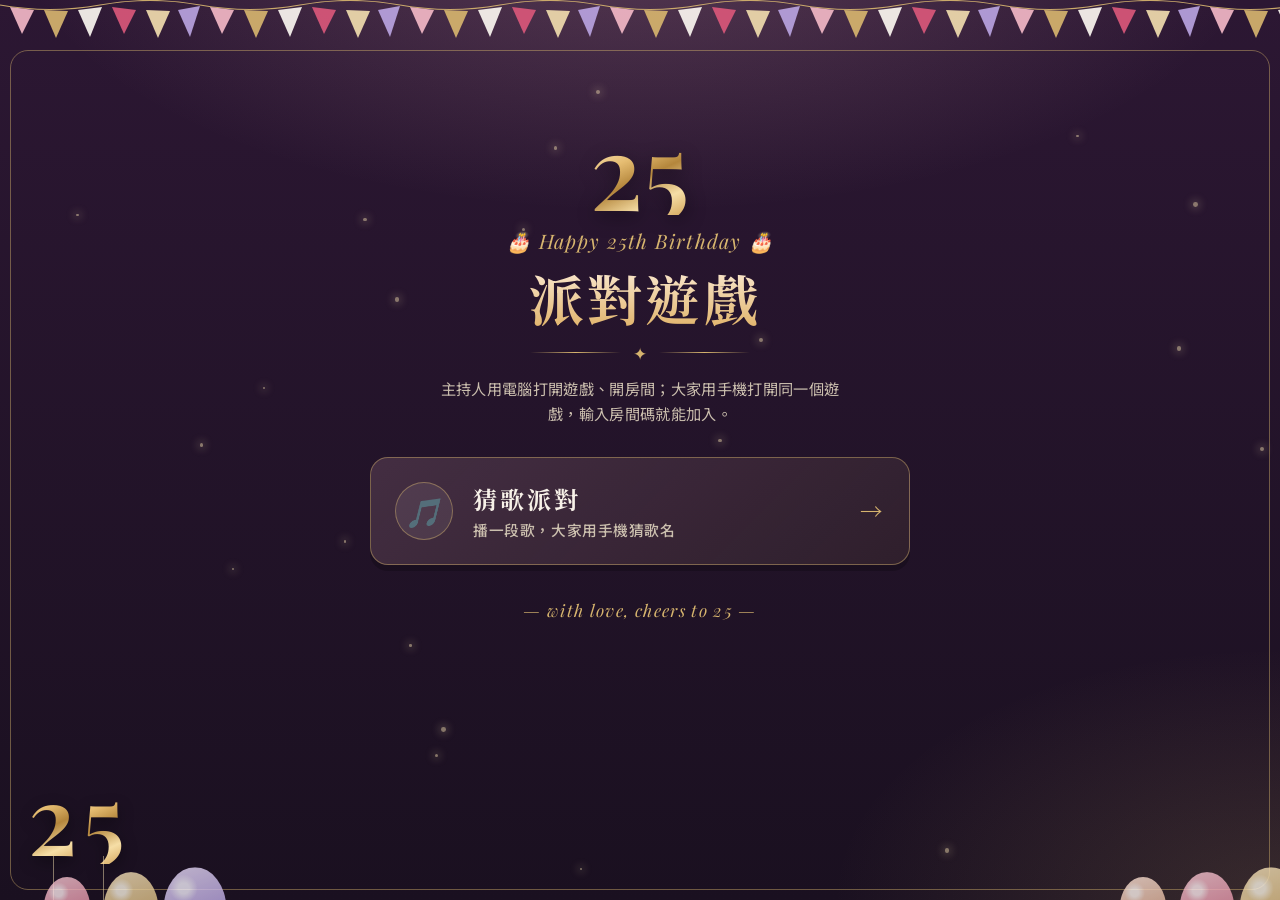
<file: index.html>
<!doctype html>
<html lang="zh-Hant">
<head>
<meta charset="utf-8">
<meta name="viewport" content="width=device-width,initial-scale=1,viewport-fit=cover">
<title>派對遊戲</title>
<link rel="stylesheet" href="https://fonts.googleapis.com/css2?family=Noto+Sans+TC:wght@500;700&family=Noto+Serif+TC:wght@500;700;900&family=Playfair+Display:ital,wght@0,500;0,600;1,500&display=swap">
<style>
:root{color-scheme:dark}
*{box-sizing:border-box}
body{margin:0;min-height:100vh;color:var(--ink);font-size:17px;line-height:1.6;
  padding:max(40px,env(safe-area-inset-top)) max(24px,env(safe-area-inset-right)) 40px max(24px,env(safe-area-inset-left))}
main{max-width:540px;margin:7vh auto 0;display:flex;flex-direction:column;gap:22px}
.hero{text-align:center;display:flex;flex-direction:column;align-items:center;gap:10px;margin-bottom:10px}
.script{font-family:"Playfair Display",serif;font-style:italic;color:var(--gold);font-size:1.25rem;letter-spacing:.06em}
h1{margin:0;font-size:clamp(2.4rem,9vw,3.4rem);line-height:1.15;letter-spacing:.2em;padding-left:.2em}
.rule{display:flex;align-items:center;gap:12px;color:var(--gold);width:220px}
.rule::before,.rule::after{content:"";flex:1;height:1px;background:linear-gradient(90deg,transparent,var(--gold),transparent)}
.big25{font-family:"Playfair Display",serif;font-weight:600;font-size:clamp(4.5rem,18vw,6.5rem);line-height:.9;background:linear-gradient(155deg,#fff4da 8%,#e6bd72 40%,#b4863c 58%,#f6dea6 80%,#d2a45a);-webkit-background-clip:text;background-clip:text;color:transparent;filter:drop-shadow(0 5px 10px rgba(0,0,0,.4))}
.hero p{margin:0;color:var(--muted);max-width:28em;font-size:.95rem}
a.game{display:grid;grid-template-columns:auto minmax(0,1fr) auto;align-items:center;gap:20px;padding:22px 24px;color:var(--ink);text-decoration:none;
  font-family:var(--f-display);font-weight:700;font-size:1.5rem;letter-spacing:.12em;border:1px solid var(--line);border-radius:18px;
  background:linear-gradient(135deg,rgba(242,184,198,.16),rgba(214,180,110,.08));box-shadow:0 6px 0 rgba(0,0,0,.2);transition:border-color .25s,background .25s,transform .25s}
a.game:hover{border-color:var(--gold);background:rgba(214,180,110,.08);transform:translateY(-2px)}
a.game .ic{font-family:"Playfair Display",serif;font-style:italic;font-weight:500;font-size:1.8rem;color:var(--gold);background:rgba(255,255,255,.08);width:58px;height:58px;display:grid;place-items:center;border:1px solid var(--line);border-radius:50%}
a.game span.d{display:block;font-family:var(--f-body);font-weight:500;font-size:.92rem;letter-spacing:.04em;color:var(--muted)}
a.game .go{color:var(--gold);font-size:1.4rem}
.foot{text-align:center;color:var(--gold);font-family:"Playfair Display",serif;font-style:italic;letter-spacing:.08em;margin-top:10px}
</style>
<link rel="stylesheet" href="party.css?v=6">
<script src="party.js?v=4" defer></script>
</head>
<body>
<main>
<div class="hero">
<div class="big25">25</div>
<div class="script">🎂 Happy 25th Birthday 🎂</div>
<h1>派對遊戲</h1>
<div class="rule" aria-hidden="true">✦</div>
<p>主持人用電腦打開遊戲、開房間；大家用手機打開同一個遊戲，輸入房間碼就能加入。</p>
</div>
<a class="game" href="song.html?v=21"><span class="ic" aria-hidden="true">🎵</span><div>猜歌派對<span class="d">播一段歌，大家用手機猜歌名</span></div><span class="go" aria-hidden="true">→</span></a>
<p class="foot">— with love, cheers to 25 —</p>
</main>
</body>
</html>
</file>
<file: party.css>
/* Birthday theme between playful and elegant shared by index / quiz / song: midnight + champagne gold + ivory, serif headings.
   Loaded after each page's own <style>, so it only re-skins; class names and layout stay as the pages define them. */
:root{
  --bg:#15121c; --bg2:#231b2c; --panel:#fbf7f0; --panel-ink:#2a2230; --ink:#f7f1e8; --muted:#cbbfae;
  --a:#d9577a; --b:#249a8f; --c:#7d55c7; --d:#d0892a; --e:#3f6fc4; --f:#bf4785; --g:#5f9a48; --h:#a06a4c;
  --good:#3f9a68; --bad:#c94a55; --blush:#f2b8c6; --gold:#d6b46e; --gold2:#f0dcae; --line:rgba(214,180,110,.45);
  --f-display:"Noto Serif TC","Songti TC","PMingLiU",serif;
  --f-body:"Noto Sans TC","PingFang TC","Microsoft JhengHei",sans-serif;
  --f-num:"Playfair Display","Noto Serif TC",Georgia,serif;
}
body{
  font-family:var(--f-body);letter-spacing:.02em;
  background:
    radial-gradient(ellipse 70% 45% at 50% -8%,rgba(214,180,110,.22),transparent 70%),
    radial-gradient(ellipse 50% 40% at 100% 100%,rgba(184,79,105,.14),transparent 70%),
    linear-gradient(180deg,#1b1623,#120f18) fixed;
  background-attachment:fixed;
}
/* a thin gold frame around the whole screen */
body::before{content:"";position:fixed;inset:10px;border:1px solid var(--line);border-radius:18px;pointer-events:none;z-index:0}
main{position:relative;z-index:1}
@media (max-width:640px){body::before{display:none}}
h1,h2,h3{font-family:var(--f-display);font-weight:700;letter-spacing:.08em}
main>h1,main>div>h1,.qtop h1{color:var(--gold2);background:linear-gradient(180deg,#f6e7c4,#c9a35a);-webkit-background-clip:text;background-clip:text;-webkit-text-fill-color:transparent}
.card h1,.card h2{color:var(--panel-ink);background:none;-webkit-text-fill-color:currentColor}
.brand{font-family:var(--f-display);font-weight:700;color:var(--muted);font-size:.95rem;letter-spacing:.3em;display:inline-flex;align-items:center;gap:10px}
.brand::before,.brand::after{content:"";width:22px;height:1px;background:var(--gold)}
.brand b{color:var(--gold)}
.card{background:var(--panel);border-radius:6px;border:1px solid #e9dfcd;box-shadow:0 0 0 6px rgba(251,247,240,.06),0 24px 60px rgba(0,0,0,.45);position:relative}
.card::before{content:"";position:absolute;inset:7px;border:1px solid #e6d6b4;border-radius:3px;pointer-events:none}
.card>*{position:relative}
.card .muted{color:#857a6e}
label{font-weight:500;letter-spacing:.06em;color:#5a4f47}
input,textarea,select{background:#fff;border:1px solid #ddd0ba;border-radius:4px;color:var(--panel-ink)}
input:focus,textarea:focus,select:focus{border-color:var(--gold);outline:none;box-shadow:0 0 0 3px rgba(214,180,110,.25)}
input.code{font-family:var(--f-num);font-weight:600;color:var(--panel-ink);letter-spacing:.35em;font-variant-numeric:lining-nums}
button{border-radius:4px;background:var(--panel-ink);font-weight:700;letter-spacing:.12em;transition:background .2s,transform .1s}
button:not(:disabled):active{transform:translateY(1px)}
button.go{background:linear-gradient(180deg,#dcbd7a,#b99248);color:#241c14}
button.go:hover{background:linear-gradient(180deg,#e5c886,#c19a4f)}
button.ghost{border:1px solid currentColor}
button.link{color:var(--muted);letter-spacing:.06em}
.card button.link{color:#857a6e}
:focus-visible{outline:2px solid var(--gold);outline-offset:3px}
.bigcode{font-family:var(--f-num);font-weight:600;color:var(--gold2);letter-spacing:.2em;font-variant-numeric:lining-nums;text-shadow:0 0 30px rgba(214,180,110,.35)}
.qr{border-radius:4px;box-shadow:0 0 0 1px var(--line),0 0 0 8px rgba(214,180,110,.08)}
.chip{background:transparent;color:var(--ink);border:1px solid var(--line);font-weight:500;letter-spacing:.05em}
.qnum{font-family:var(--f-num);color:var(--gold);letter-spacing:.2em;font-variant-numeric:lining-nums}
.qtext{font-family:var(--f-display);border-radius:6px;border:1px solid #e9dfcd;box-shadow:0 24px 60px rgba(0,0,0,.4)}
.timer{font-family:var(--f-num);font-weight:600;background:transparent;color:var(--gold2);border:1px solid var(--gold);box-shadow:inset 0 0 0 5px rgba(214,180,110,.12);font-variant-numeric:lining-nums tabular-nums}
.answered{font-family:var(--f-num);color:var(--muted);font-variant-numeric:lining-nums}
.answered b{color:var(--gold2)}
.stage{border-radius:6px;border:1px solid var(--line);box-shadow:0 24px 60px rgba(0,0,0,.45)}
.cover{background:radial-gradient(ellipse at 50% 30%,#3a2c43,#17121d)}
.cover .big{font-family:var(--f-display);letter-spacing:.2em;color:var(--gold2)}
.eq i{background:var(--gold);width:6px;border-radius:3px}
.opt{border-radius:6px;box-shadow:inset 0 0 0 1px rgba(255,255,255,.18),0 10px 24px rgba(0,0,0,.28);letter-spacing:.06em;font-weight:700}
.opt .k{font-family:var(--f-num);font-weight:600;background:transparent;border:1px solid rgba(255,255,255,.55);border-radius:50%}
.opt.right{outline:2px solid var(--gold2);outline-offset:4px}
.opt .cnt{font-family:var(--f-num);font-variant-numeric:lining-nums}
.brow{background:rgba(255,255,255,.03);border:0;border-bottom:1px solid var(--line);border-radius:0;font-weight:700}
.brow .r,.brow .s{font-family:var(--f-num);font-variant-numeric:lining-nums}
.brow .r{color:var(--gold)}
.pod{border-radius:4px 4px 0 0;color:var(--panel-ink);border:1px solid rgba(0,0,0,.08);border-bottom:0}
.pod .nm{font-family:var(--f-display)}
.pod .s{font-family:var(--f-num);font-variant-numeric:lining-nums}
.p1{background:linear-gradient(180deg,#f3e2b8,#cfa95e)}
.p2{background:linear-gradient(180deg,#eef0f2,#b9bec6)}.p3{background:linear-gradient(180deg,#f0d2bd,#c08a68)}
.status{border-radius:6px}
.status .big{font-family:var(--f-display);letter-spacing:.1em}
.status.good{background:linear-gradient(180deg,#4b9a6c,#2f6e4a);box-shadow:inset 0 0 0 1px rgba(255,255,255,.2)}
.status.bad{background:linear-gradient(180deg,#b9505a,#86323a);box-shadow:inset 0 0 0 1px rgba(255,255,255,.2)}
.pts{font-family:var(--f-num);font-variant-numeric:lining-nums}
.me{border-bottom:1px solid var(--line)}
.me .s{font-family:var(--f-num);color:var(--gold2);font-variant-numeric:lining-nums}
.note,.banner{border-radius:4px}
.banner{background:var(--gold);color:#241c14}
/* drifting gold sparkles and the confetti burst, added by party.js */
.pg-sparkles{position:fixed;inset:0;pointer-events:none;z-index:0;overflow:hidden}
.pg-sparkles i{position:absolute;width:var(--s,4px);height:var(--s,4px);border-radius:50%;background:var(--gold2);box-shadow:0 0 8px 2px rgba(240,220,174,.5);opacity:.5}
.pg-confetti{position:fixed;inset:0;pointer-events:none;z-index:50;overflow:hidden}
.pg-confetti i{position:absolute;top:-20px;width:6px;height:14px;border-radius:1px}
@media (prefers-reduced-motion:no-preference){
  .pg-sparkles i{animation:pg-twinkle var(--dur,6s) ease-in-out infinite;animation-delay:var(--del,0s)}
  @keyframes pg-twinkle{0%,100%{opacity:0;transform:translateY(0) scale(.6)}50%{opacity:.75;transform:translateY(-24px) scale(1)}}
  .pg-confetti i{animation:pg-fall var(--dur,4s) cubic-bezier(.25,.5,.5,1) forwards;animation-delay:var(--del,0s)}
  @keyframes pg-fall{to{transform:translate(var(--dx,0),110vh) rotate(var(--rot,540deg))}}
}
@media (prefers-reduced-motion:reduce){.pg-confetti{display:none}}

/* ---- festive layer: warmer plum night, soft bunting, rounded corners, balloons ---- */
body{background:
    radial-gradient(ellipse 70% 45% at 50% -8%,rgba(242,184,198,.22),transparent 70%),
    radial-gradient(ellipse 50% 40% at 100% 100%,rgba(214,180,110,.16),transparent 70%),
    linear-gradient(180deg,#2c1733,#1a1020) fixed;
  padding-top:max(58px,calc(env(safe-area-inset-top) + 42px))}
body::after{content:"";position:fixed;left:0;right:0;top:0;height:46px;z-index:0;pointer-events:none;opacity:.92;
  background:url("data:image/svg+xml,%3Csvg xmlns='http://www.w3.org/2000/svg' width='200' height='46' viewBox='0 0 200 46'%3E%3Cpath d='M0 5 Q50 14 100 5 T200 5' fill='none' stroke='%23d6b46e' stroke-width='1.2'/%3E%3Cpath d='M10 7 L22 34 L34 10Z' fill='%23f2b8c6'/%3E%3Cpath d='M44 10 L56 38 L68 11Z' fill='%23d6b46e'/%3E%3Cpath d='M78 10 L90 37 L102 7Z' fill='%23fbf7f0'/%3E%3Cpath d='M112 7 L124 34 L136 10Z' fill='%23d9577a'/%3E%3Cpath d='M146 10 L158 38 L170 11Z' fill='%23f0dcae'/%3E%3Cpath d='M178 10 L190 37 L200 6Z' fill='%23b9a3e0'/%3E%3C/svg%3E") repeat-x 0 0/200px 46px}
main>h1,main>div>h1,.qtop h1{background-image:linear-gradient(180deg,#fbe9d2,#e0b36a)}
.brand::before{content:"🎂";width:auto;height:auto;background:none}
.card,.qtext,.stage{border-radius:14px}.card::before{border-radius:10px}
input,textarea,select{border-radius:10px}
button{border-radius:12px}
button.go{background:linear-gradient(180deg,#f3a3b6,#d9577a);color:#fff}
button.go:hover{background:linear-gradient(180deg,#f6b1c2,#e0627f)}
.qr{border-radius:12px}
.chip{border-radius:99px;background:rgba(242,184,198,.1)}
.opt{border-radius:14px;box-shadow:inset 0 0 0 1px rgba(255,255,255,.2),0 5px 0 rgba(0,0,0,.22)}
.opt .k{background:rgba(255,255,255,.18)}
.brow{border-radius:12px;border:1px solid var(--line);background:rgba(255,255,255,.04)}
.board{gap:8px}
.pod{border-radius:14px 14px 0 0}
.p3{background:linear-gradient(180deg,#f8d0da,#e08aa0)}
.status{border-radius:16px}
.timer{background:rgba(242,184,198,.12)}
.me{border:1px solid var(--line);border-radius:99px;padding:8px 18px}
.cover{background:radial-gradient(circle,rgba(240,220,174,.5) 0 1.5px,transparent 2px) 0 0/36px 36px,radial-gradient(ellipse at 50% 30%,#4a2a4e,#1d1222)}
.pg-balloons{position:fixed;inset:0;pointer-events:none;z-index:0;overflow:hidden}
.pg-balloon{position:absolute;bottom:-40px;width:58px;height:70px;border-radius:50% 50% 48% 52%/55% 55% 45% 45%;opacity:.8;
  background:radial-gradient(circle at 32% 28%,rgba(255,255,255,.7) 0 5px,transparent 13px),linear-gradient(160deg,var(--bc),var(--bc2))}
.pg-balloon::after{content:"";position:absolute;left:50%;top:100%;width:1px;height:90px;background:rgba(240,220,174,.5)}
@media (max-width:899px){.pg-balloons{display:none}}
@media (prefers-reduced-motion:no-preference){
  .pg-balloon{animation:pg-float var(--dur,16s) ease-in-out infinite;animation-delay:var(--del,0s)}
  @keyframes pg-float{0%,100%{transform:translateY(0) rotate(-3deg)}50%{transform:translateY(-58vh) rotate(3deg)}}
}
body::before{inset:50px 10px 10px}
/* ---- projector window, host console, full-screen button ---- */
.fsb{position:fixed;right:14px;bottom:14px;z-index:60;min-height:38px;padding:6px 14px;font-size:.9rem;background:rgba(42,34,48,.85);border:1px solid var(--line);color:var(--gold2);box-shadow:none}
:fullscreen .fsb{opacity:.35}
body.show .fsb{display:none}
body.show main{max-width:min(1500px,100%)}
body.show .stage{max-height:36vh}
body.show main{gap:14px}
body.show{cursor:default}
.show-ov{position:fixed;inset:0;z-index:80;display:grid;place-items:center;background:rgba(20,12,24,.82);cursor:pointer;padding:24px}
.show-ov .card{max-width:520px;text-align:center;align-items:center}
.console{gap:14px}
.console .qnum{color:#857a6e}
.console .cans{font-size:1.4rem}.console .cans b{color:var(--a)}
.console .ccode{font-family:var(--f-num);font-size:2rem;letter-spacing:.15em}
.console .timer{color:var(--panel-ink);border-color:var(--gold)}
.console .answered b{color:var(--panel-ink)}
.console .chip{color:var(--panel-ink)}
.console .brow{color:var(--panel-ink);background:#f6efe4}
.console-ctl{justify-content:flex-end}
.console-ctl button{min-width:140px}
/* ---- 25th birthday touches ---- */
.brand::after{content:"25";width:auto;height:auto;background:none;font-family:"Playfair Display",serif;font-style:italic;font-weight:600;color:var(--gold);letter-spacing:0;font-size:1.05em;line-height:1.35;border:1px solid var(--gold);border-radius:99px;padding:0 .5em}
.pg-25{position:fixed;left:2.2vw;bottom:4vh;z-index:0;pointer-events:none;display:flex;gap:4px}
.pg-25 span{position:relative;font-family:"Playfair Display",serif;font-weight:600;font-size:96px;line-height:1;color:transparent;
  background:linear-gradient(155deg,#fff4da 8%,#e6bd72 40%,#b4863c 58%,#f6dea6 80%,#d2a45a);-webkit-background-clip:text;background-clip:text;
  filter:drop-shadow(0 5px 8px rgba(0,0,0,.4))}
.pg-25 span::after{content:"";position:absolute;left:50%;top:92%;width:1px;height:60px;background:rgba(240,220,174,.5)}
@media (max-width:899px){.pg-25{display:none}}
@media (prefers-reduced-motion:no-preference){
  .pg-25 span{animation:pg-bob 5s ease-in-out infinite}.pg-25 span+span{animation-delay:-2.2s}
  @keyframes pg-bob{0%,100%{transform:translateY(0) rotate(-4deg)}50%{transform:translateY(-10px) rotate(3deg)}}
}
.pg-confetti i.n{width:auto;height:auto;background:none;font:italic 600 20px "Playfair Display",serif;color:#f0dcae}
.pg-msg{margin:0;text-align:center;font-family:"Playfair Display",serif;font-style:italic;font-size:1.6rem;color:var(--gold);letter-spacing:.06em}
</file>
